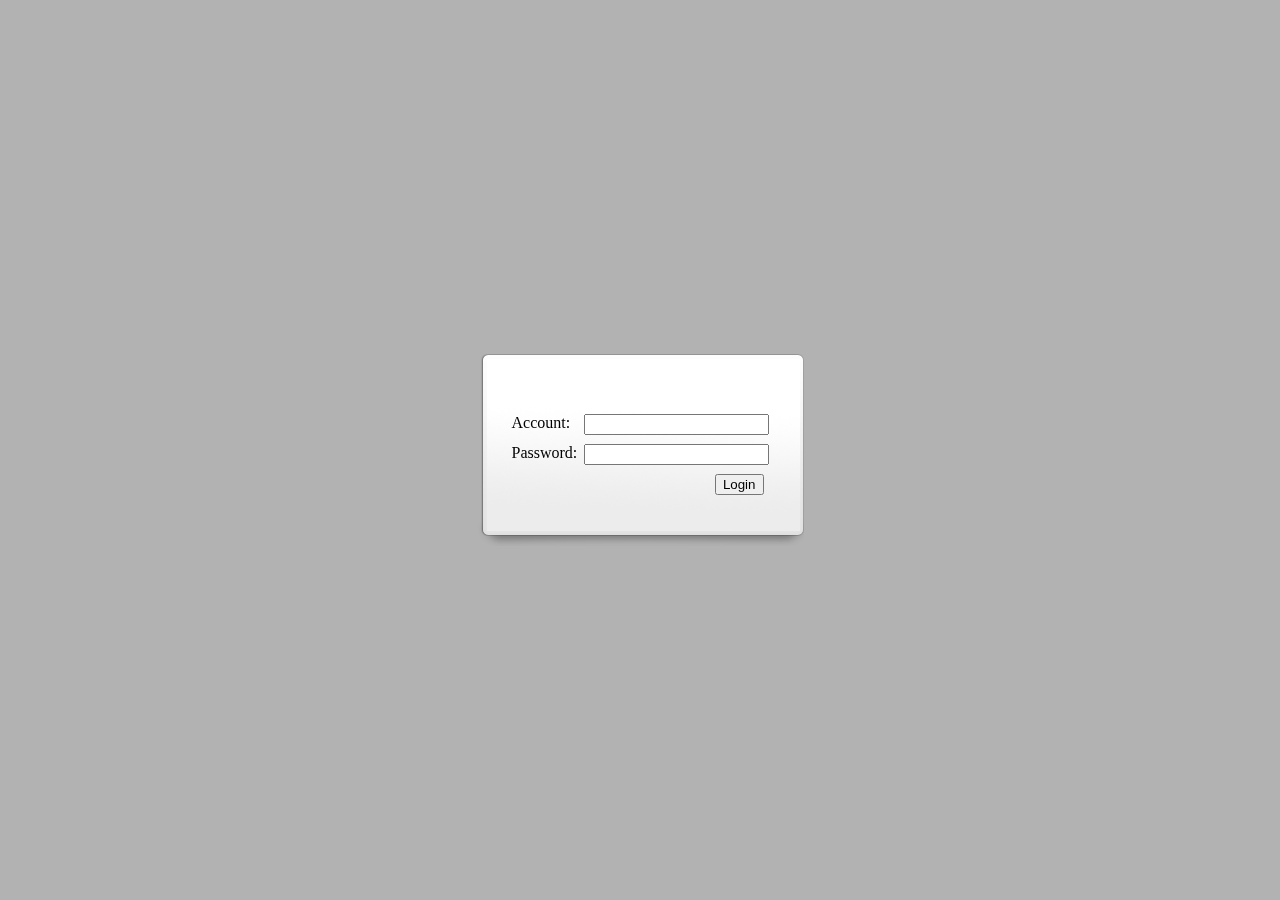
<file: valspar/admin.html>
<!DOCTYPE html PUBLIC "-//W3C//DTD XHTML 1.0 Transitional//EN" "http://www.w3.org/TR/xhtml1/DTD/xhtml1-transitional.dtd">
<html xmlns="http://www.w3.org/1999/xhtml">
<head>
<meta http-equiv="Content-Type" content="text/html; charset=UTF-8" />
	<link rel="stylesheet" type="text/css" href="CSS/admin.css" />
        <script src="js/jquery-latest.js"></script>
        <script src="js/jquery.lightbox_me.js"></script>
        <script type="text/javascript">
	
			$(document).ready(function(e)
			{	
				$('#LoginCanvas').lightbox_me({centered: true, closeClick: false});	
				$("#BtLogin").click(function(e)
				{
					if( $("#User").val() == "valspar" && $("#Pass").val() == "govalspar"  )
					{
						$('#LoginCanvas').trigger('close');
						
						$.post( 'http://valspar.thetigerparty.com/Valspar/Report.php',
						function(data)
						{
							xmlDoc = $.parseXML( data );
							$xml = $( xmlDoc );
						});
					}
					else 
					{
						alert( "The account or password you entered is incorrect." );
					}
				});
			});
			
			
        </script>
<title>Valspar</title>
</head>

<body>

<div>
<div id="Reportanvas">
<table><tr><td></td></tr></table>
</div>
<div class="objinside" id="LoginCanvas">
<form id="LoginForm">
<div id="LbUser">Account:</div><div id="InUser"><input type="text" name="user" id="User"/></div>
<div id="LbPass">Password:</div><div id="InPass"><input type="password" name="password" id="Pass"/></div>
<input type="button" value="Login" id="BtLogin"/>
</form>
</div>
</div>
</div>

</body>
</html>
</file>
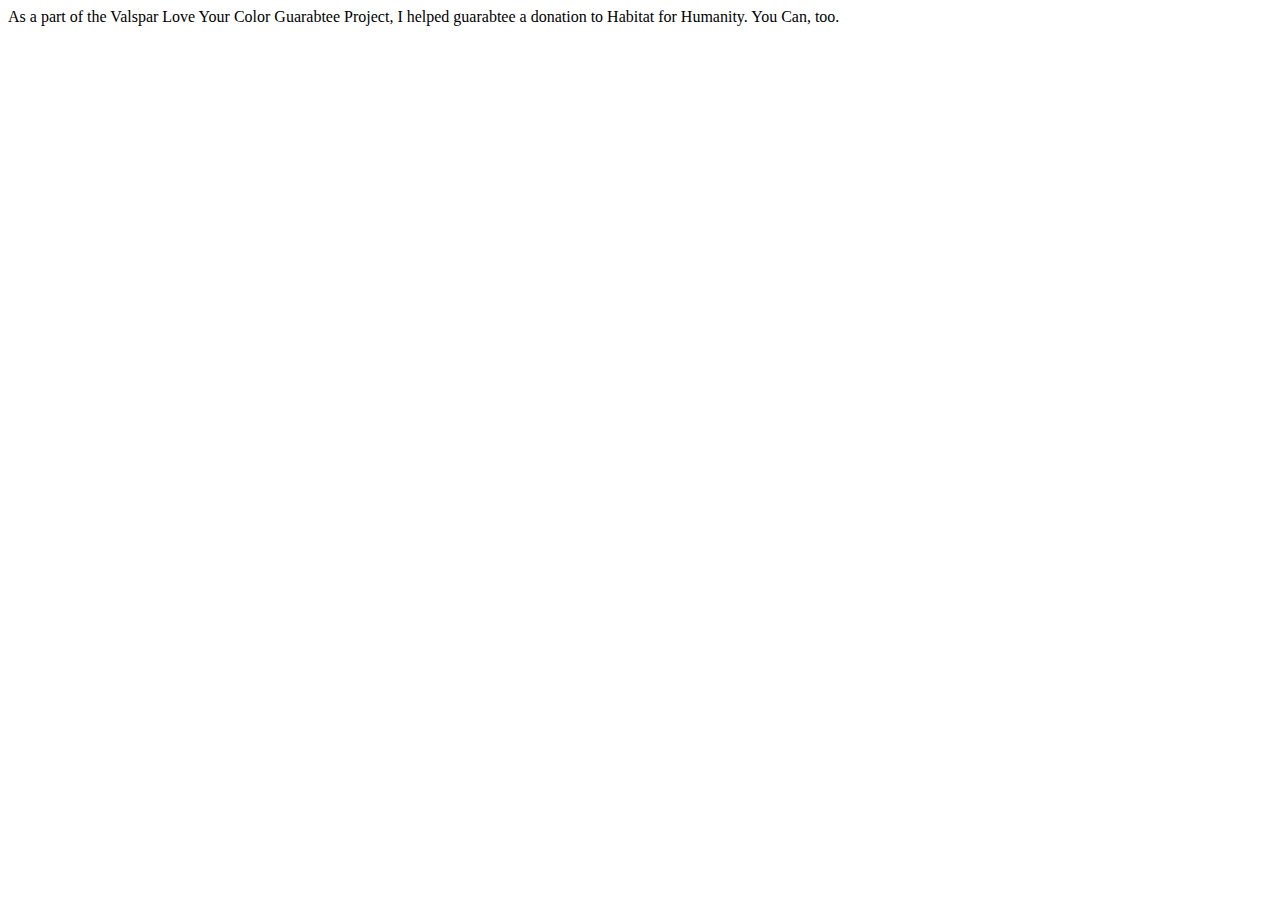
<file: valspar/MailerContent.html>
<!DOCTYPE HTML PUBLIC "-//W3C//DTD HTML 4.01 Transitional//EN">
<html>
  <head>
    <title>Email test</title>
    <meta http-equiv="Content-Type" content="text/html; charset=UTF-8">
  </head>
  <body>
	<p>As a part of the Valspar Love Your Color Guarabtee Project, I helped guarabtee a donation to Habitat for Humanity. You Can, too.</p>
  </body>
</html>
</file>
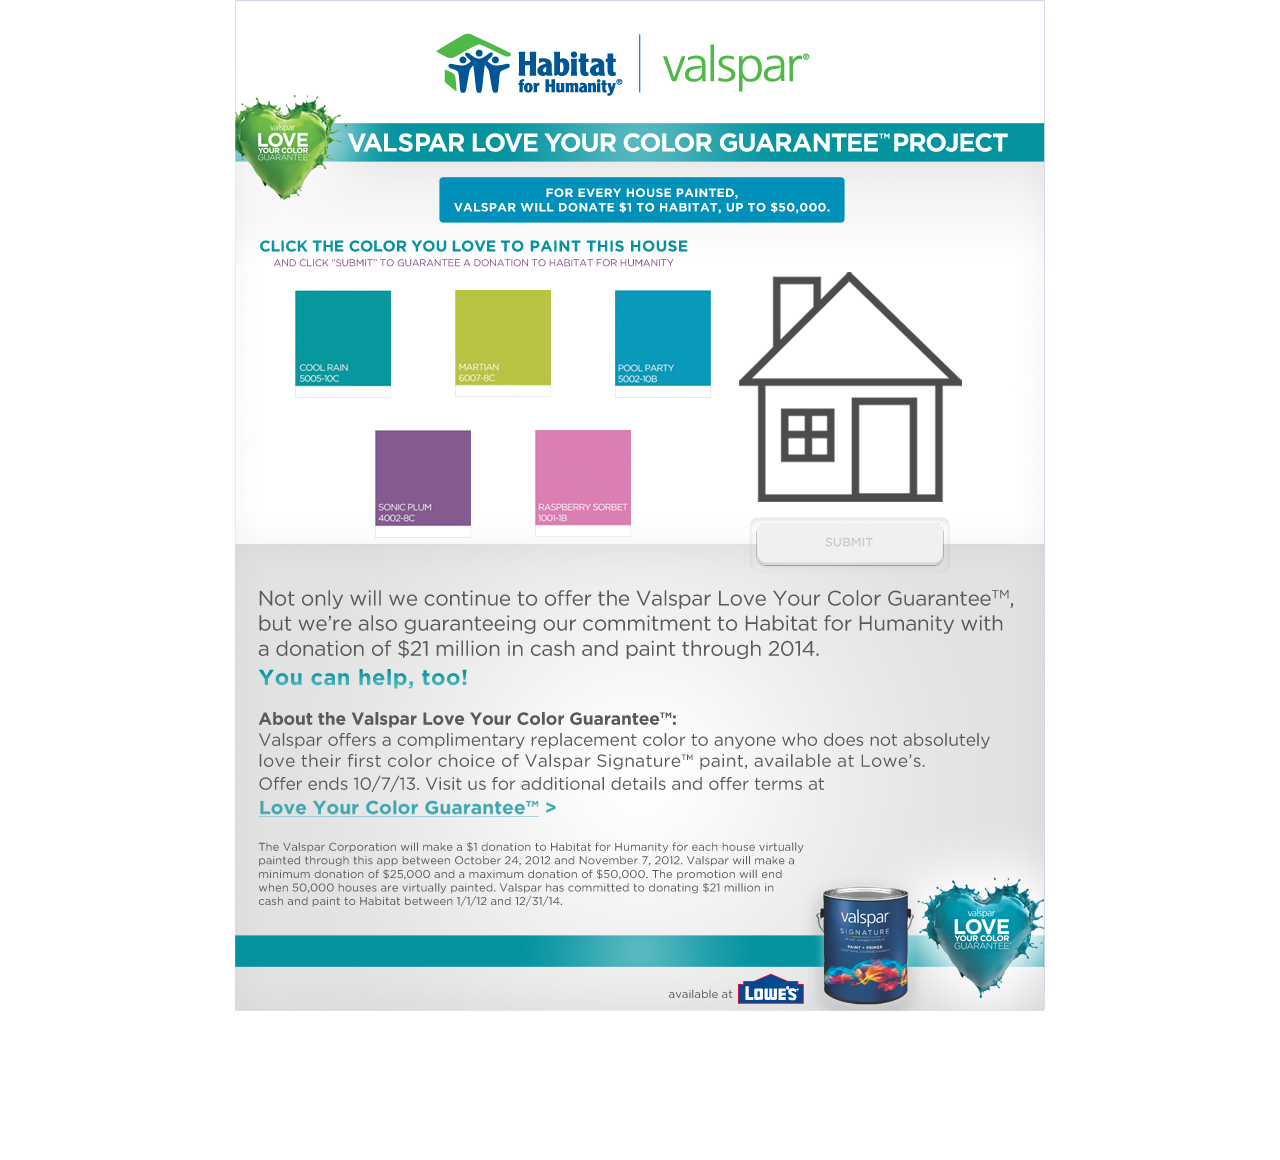
<file: valspar/submit.html>
<!DOCTYPE html PUBLIC "-//W3C//DTD XHTML 1.0 Transitional//EN" "http://www.w3.org/TR/xhtml1/DTD/xhtml1-transitional.dtd">
<html xmlns="http://www.w3.org/1999/xhtml">
<head>
<meta http-equiv="Content-Type" content="text/html; charset=UTF-8" />
	<link rel="stylesheet" type="text/css" href="CSS/index.css" />
        <script src="js/jquery-latest.js"></script>
        <script src="js/jquery.lightbox_me.js"></script>
        <script type="text/javascript">
	
			// Load the SDK Asynchronously
			(function(d)
			{
				var js, id = 'facebook-jssdk', ref = d.getElementsByTagName('script')[0];
				if (d.getElementById(id)) {return;}
				js = d.createElement('script'); js.id = id; js.async = true;
				js.src = "//connect.facebook.net/en_US/all.js";
				ref.parentNode.insertBefore(js, ref);
			}(document));

			window.fbAsyncInit = function()
			{
				FB.init(
				{
					appId      : '492668300762232', // App ID
					//channelUrl : '//apps.facebook.com/channel.html', // Channel File
					status     : true, // check login status
					cookie     : true, // enable cookies to allow the server to access the session
					xfbml      : true  // parse XFBML
				}); 
			 
			}; 
			
			
			
			var ID = 0;
			var SubmitID = 0; 
			
			$(document).ready(function(e)
			{
				var colorname;

				//grow();
				 
				
				$("#EMShare").click(function(e)
				{
//					var RTFBody = $('.item').attr("src");
//					window.open( "mailto:?subject=AAA&body=BBB&body=<img src=\""+$('.item').attr("src")+"\"/>");
					FB.api('/me', function(response)
					{
						window.open( "ShareByMail.php?ID="+ID+"&Name="+response.name+"&Email="+response.email, 
									"Share Mail",
									'toolbar=0,scrollbars=0,location=0,statusbar=0,menubar=0,resizable=0,width=150,height=150');
					});

				});

				$("#ImgBtFB").click(function(e)
				{
					FB.login(function(response) {
						   if (response.authResponse) {
							   			var result = FB.ui(
										{
											method: 'feed',
											link: 'https://www.facebook.com/ValsparPaint/app_492668300762232',
											picture: 'http://valspar.thetigerparty.com/Valspar/Assets/Facebook_Twitter_Icons/Color_'+ID+'_icon.png',
											name: 'Valspar Love Your Color Guarantee Project',
											caption: ' ',
											description: 'As part of the Valspar Love Your Color Guarantee Project, I helped guarantee a donation to Habitat for Humanity by painting this house Valspar '+ colorname +'. You can help, too!',
											//description: 'You can help, too!'
										},
										function(response)
										{
											if (response && response.post_id)
											{
												$('#PopupCanvas').trigger('close');
												//window.location.href = "thankyou.php";	
												$.post( 'SQL.php',	{"SubmitID": SubmitID}, function(data)
												{
												});
											}
											else
											{
											}
										});		
						   } else {
						     console.log('User cancelled login or did not fully authorize.');
						   }
					}, {scope: 'user_likes,publish_actions'});
					
										

				});
				$("#ImgBtTW").click(function(e)
				{
					window.open( "twitter/index2.php?ID="+ID+"&SubmitID="+SubmitID, "Share_Twitter",'toolbar=0,scrollbars=0,location=0,statusbar=0,menubar=0,resizable=0,width=550,height=300');
					 
					$('#PopupCanvas').trigger('close');	
					//window.location.href = "thankyou.php";	
				});
		
				
				$("img[id^='ImgBt0']").mouseout(function(e)
				{
					$("#"+this.id).attr("src","Assets/01_Tab/Color_"+ this.id.substring(6) +".png");
				});
				$("img[id^='ImgBt0']").mouseover(function(e){
					$("#"+this.id).attr("src","Assets/01_Tab/Color_"+ this.id.substring(6) +"_OnMouseOver.png");
				});
				$("img[id^='ImgBt0']").click(function(e)
				{
					ID = this.id.substring(6);
					$("#ImgHouse").attr("src","Assets/01_Tab/House_"+ID+".png");
					$("#ImgBtSu").attr("src","Assets/01_Tab/Submit_Btn.png");
					$("#ImgBtSu").css("cursor","pointer");
					colorname = $(this).attr("data");
				});

				//$("#FBLike").mouseout(function(e){ $("#FBLike").attr("src","Assets/00_Fangate/LikeBtn.png"); });
				$("#loveyourcolor").mouseout(function(e){ $("#loveyourcolor").attr("src","Assets/00_Fangate/loveyourcolor_link.png"); });
				$("#ImgBtTx").mouseout(function(e){ $("#ImgBtTx").attr("src","Assets/01_Tab/LoveYourColor.png"); });
				$("#ImgBtFB").mouseout(function(e){ $("#ImgBtFB").attr("src","Assets/03_Post_Donate/Facebook_Share.png"); });
				$("#ImgBtTW").mouseout(function(e){ $("#ImgBtTW").attr("src","Assets/03_Post_Donate/Tweet.png"); });
				
				$("#FBLike").mouseover(function(e){ $("#FBLike").attr("src","Assets/00_Fangate/LikeBtn_OnMouseOver.png"); });
				$("#loveyourcolor").mouseover(function(e){ $("#loveyourcolor").attr("src","Assets/00_Fangate/loveyourcolor_link_OnMouseOver.png"); });
				$("#ImgBtTx").mouseover(function(e){ $("#ImgBtTx").attr("src","Assets/01_Tab/LoveYourColor_OnMouseOver.png"); });
				$("#ImgBtFB").mouseover(function(e){ $("#ImgBtFB").attr("src","Assets/03_Post_Donate/Facebook_Share_OnMouseOver.png"); });
				$("#ImgBtTW").mouseover(function(e){ $("#ImgBtTW").attr("src","Assets/03_Post_Donate/Tweet_OnMouseOver.png"); });

				$("#ImgBtSu").mouseup(function(e)
				{
					if(ID > 0)
						$("#ImgBtSu").attr("src","Assets/01_Tab/Submit_Btn.png");
				});
				$("#ImgBtSu").mousedown(function(e)
				{
					if(ID > 0)
						$("#ImgBtSu").attr("src","Assets/01_Tab/Submit_Btn_OnClick.png");
				});
				$("#ImgBtSu").click(function(e)
				{ 
					if(ID > 0)
					{
								FB.api('/me', function(response)
								{
									//$.post( 'https://valspar.thetigerparty.com/Valspar/SQLSubmit.php',	{"Name": response.name, "Email": response.email, "PictureSelect": ID}, function(data)
									//{
									//	SubmitID = data.split("\n")[2];
										 
									//	$('#PopupCanvas').lightbox_me({
									//		centered: true,
									//		onClose: function(){
									//			//window.location.href = "thankyou.php";
									//		}
									//	}); 
									//});
								 
									$.post( 'SQLSubmit.php',	{"PictureSelect": ID}, function(data)
									{
										SubmitID = data.split("\n")[2];
										 
										$('#PopupCanvas').lightbox_me({
											centered: true,
											onClose: function(){
												//window.location.href = "thankyou.php";
											}
										}); 
									});
								});
						
						
					}
				});
				
				$("#ImgBtClose").mouseup(function(e){ $("#ImgBtClose").attr("src","Assets/03_Post_Donate/Close.png"); });
				$("#ImgBtClose").mousedown(function(e){ $("#ImgBtClose").attr("src","Assets/03_Post_Donate/Close_OnClick.png"); });
				$("#ImgBtClose").click(function(e){ 
					$('#PopupCanvas').trigger('close'); 
					
				});
				
				 
			});
			 
//			function grow()
//			{
//			    FB.Canvas.setAutoGrow(); 
			     
//			}onLoad="grow();">
			
//			var iframe = $('.fb-like')[0].childNodes[0].childNodes[0];
//			alert( "Frame title: " + iframe.contentWindow.title );
  
        </script>
<title>Valspar</title>
</head>

<body style="width:100%;height:1160px;overflow:hidden;margin:0; padding:0; border:0;" >
 
<div id="SubmitPage">
	<div id="MainCanvas">
		<div class="objinside" id="DivImgHouse"><img src="Assets/white.png" id="ImgHouse" /></div>

		<div class="objinside" id="DivImgColor1"><img src="Assets/01_Tab/Color_1.png" id="ImgBt01" data="COOL RAIN"/></div>
		<div class="objinside" id="DivImgColor2"><img src="Assets/01_Tab/Color_2.png" id="ImgBt02" data="MARTIAN"/></div>
		<div class="objinside" id="DivImgColor3"><img src="Assets/01_Tab/Color_3.png" id="ImgBt03" data="POOL PARTY"/></div>
		<div class="objinside" id="DivImgColor4"><img src="Assets/01_Tab/Color_4.png" id="ImgBt04" data="SONIC PLUM"/></div>
		<div class="objinside" id="DivImgColor5"><img src="Assets/01_Tab/Color_5.png" id="ImgBt05" data="RASPBERRY SORBET"/></div>
        
		<div class="objinside" id="DivImgBtSubmit"><img src="Assets/01_Tab/Submit_Btn_Disabled.png" id="ImgBtSu" /></div>
		<div class="objinside" id="DivImgBtText">
			<a target="_blank" href="http://www.loveyourcolor.com/">
				<img src="Assets/01_Tab/LoveYourColor.png" id="ImgBtTx" style="border:0 none;" />
			</a>
		</div>
	</div>
    <div class="objinside" id="PopupCanvas">
		<!--div style="position:absolute; left:64px; top:472px"><img src="Assets/03_Post_Donate/Post_Donate_BG.png" id="FBLike" /></div-->
		<div class="objinside" id="DivImgBtFB"><img src="Assets/03_Post_Donate/Facebook_Share.png" id="ImgBtFB" /></div>
		<div class="objinside" id="DivImgBtTW"><img src="Assets/03_Post_Donate/Tweet.png" id="ImgBtTW" /></div>
		<div class="objinside" id="DivImgBtClose"><img src="Assets/03_Post_Donate/Close.png" id="ImgBtClose" /></div>
    </div>
</div>

</body>
</html>
</file>
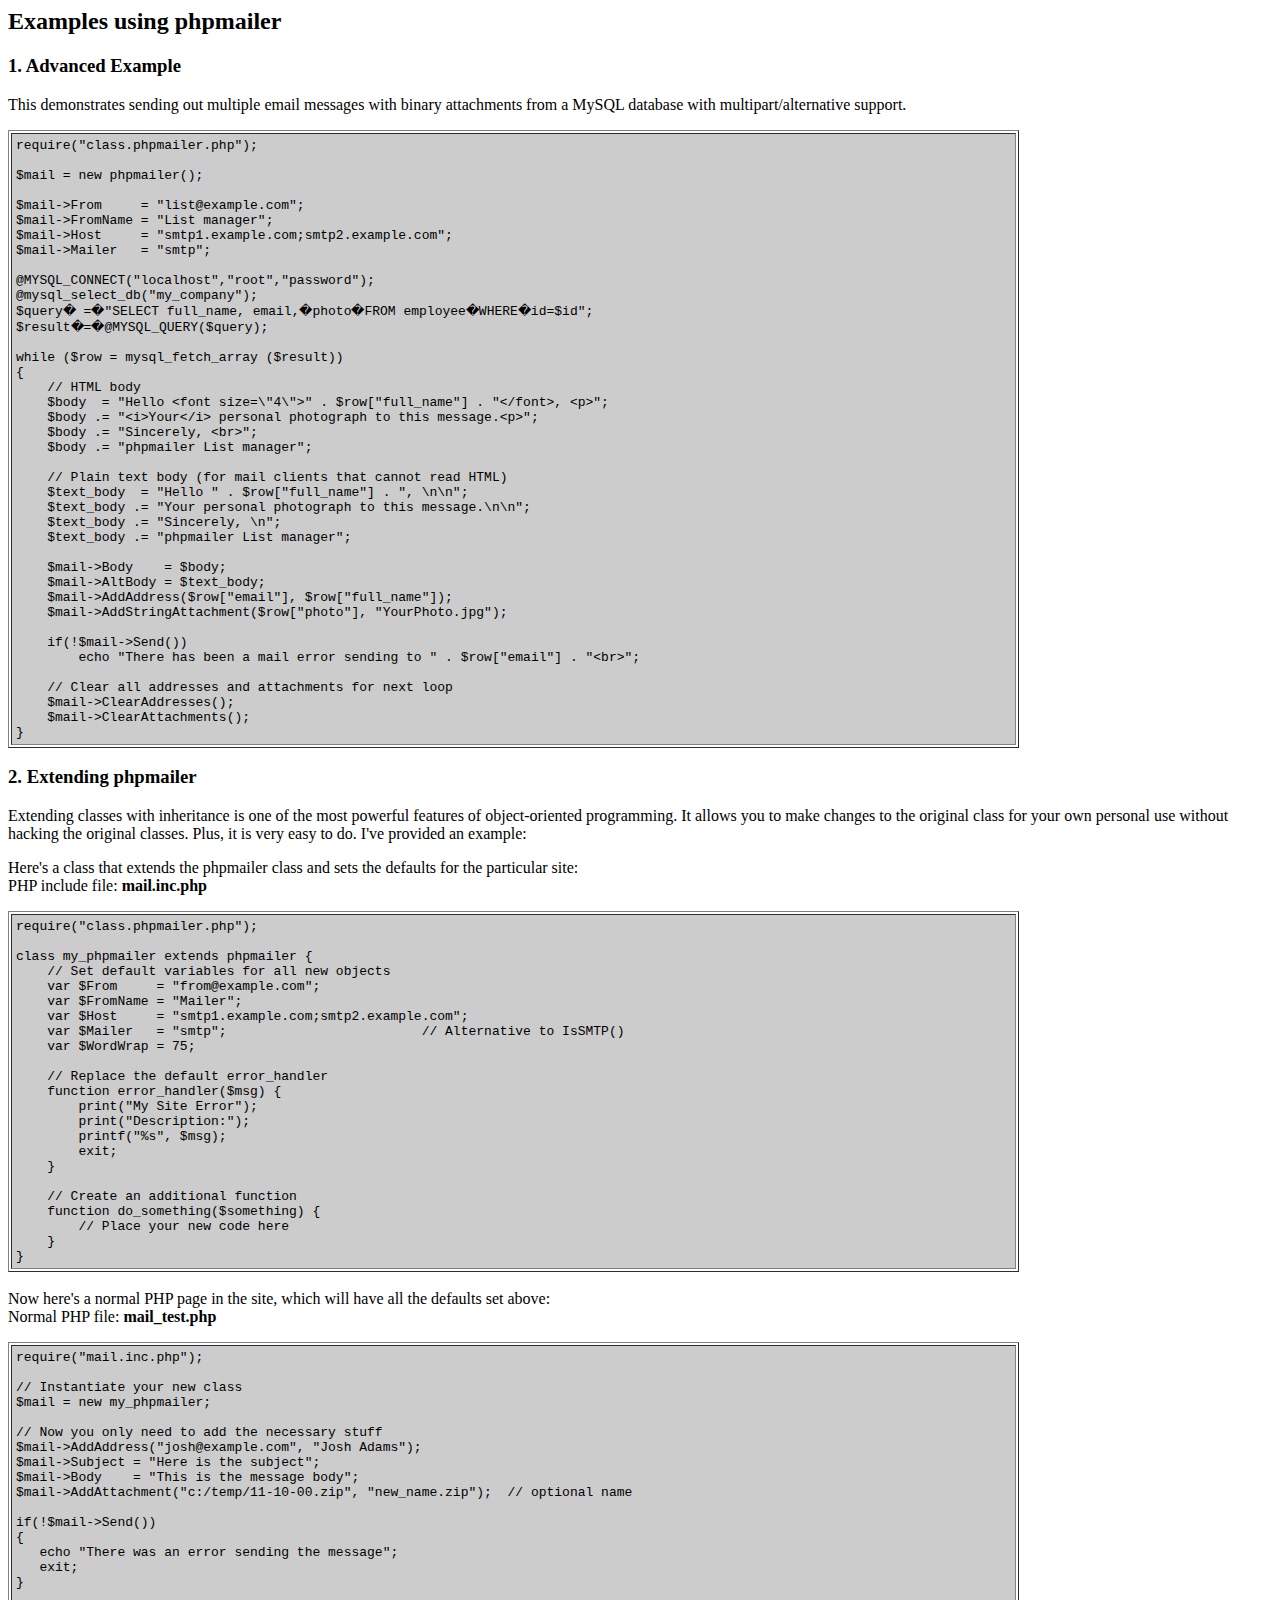
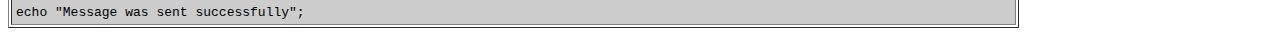
<file: valspar/PHPMailer/docs/extending.html>
<html>
<head>
<title>Examples using phpmailer</title>
</head>

<body bgcolor="#FFFFFF">

<h2>Examples using phpmailer</h2>

<h3>1. Advanced Example</h3>
<p>

This demonstrates sending out multiple email messages with binary attachments
from a MySQL database with multipart/alternative support.<p>
<table cellpadding="4" border="1" width="80%">
<tr>
<td bgcolor="#CCCCCC">
<pre>
require("class.phpmailer.php");

$mail = new phpmailer();

$mail->From     = "list@example.com";
$mail->FromName = "List manager";
$mail->Host     = "smtp1.example.com;smtp2.example.com";
$mail->Mailer   = "smtp";

@MYSQL_CONNECT("localhost","root","password");
@mysql_select_db("my_company");
$query� =�"SELECT full_name, email,�photo�FROM employee�WHERE�id=$id";
$result�=�@MYSQL_QUERY($query);

while ($row = mysql_fetch_array ($result))
{
    // HTML body
    $body  = "Hello &lt;font size=\"4\"&gt;" . $row["full_name"] . "&lt;/font&gt;, &lt;p&gt;";
    $body .= "&lt;i&gt;Your&lt;/i&gt; personal photograph to this message.&lt;p&gt;";
    $body .= "Sincerely, &lt;br&gt;";
    $body .= "phpmailer List manager";

    // Plain text body (for mail clients that cannot read HTML)
    $text_body  = "Hello " . $row["full_name"] . ", \n\n";
    $text_body .= "Your personal photograph to this message.\n\n";
    $text_body .= "Sincerely, \n";
    $text_body .= "phpmailer List manager";

    $mail->Body    = $body;
    $mail->AltBody = $text_body;
    $mail->AddAddress($row["email"], $row["full_name"]);
    $mail->AddStringAttachment($row["photo"], "YourPhoto.jpg");

    if(!$mail->Send())
        echo "There has been a mail error sending to " . $row["email"] . "&lt;br&gt;";

    // Clear all addresses and attachments for next loop
    $mail->ClearAddresses();
    $mail->ClearAttachments();
}
</pre>
</td>
</tr>
</table>
<p>

<h3>2. Extending phpmailer</h3>
<p>

Extending classes with inheritance is one of the most
powerful features of object-oriented
programming.  It allows you to make changes to the
original class for your
own personal use without hacking the original
classes.  Plus, it is very
easy to do. I've provided an example:

<p>
Here's a class that extends the phpmailer class and sets the defaults
for the particular site:<br>
PHP include file: <b>mail.inc.php</b>
<p>

<table cellpadding="4" border="1" width="80%">
<tr>
<td bgcolor="#CCCCCC">
<pre>
require("class.phpmailer.php");

class my_phpmailer extends phpmailer {
    // Set default variables for all new objects
    var $From     = "from@example.com";
    var $FromName = "Mailer";
    var $Host     = "smtp1.example.com;smtp2.example.com";
    var $Mailer   = "smtp";                         // Alternative to IsSMTP()
    var $WordWrap = 75;

    // Replace the default error_handler
    function error_handler($msg) {
        print("My Site Error");
        print("Description:");
        printf("%s", $msg);
        exit;
    }

    // Create an additional function
    function do_something($something) {
        // Place your new code here
    }
}
</td>
</tr>
</table>
<br>

Now here's a normal PHP page in the site, which will have all the defaults set
above:<br>
Normal PHP file: <b>mail_test.php</b>
<p>

<table cellpadding="4" border="1" width="80%">
<tr>
<td bgcolor="#CCCCCC">
<pre>
require("mail.inc.php");

// Instantiate your new class
$mail = new my_phpmailer;

// Now you only need to add the necessary stuff
$mail->AddAddress("josh@example.com", "Josh Adams");
$mail->Subject = "Here is the subject";
$mail->Body    = "This is the message body";
$mail->AddAttachment("c:/temp/11-10-00.zip", "new_name.zip");  // optional name

if(!$mail->Send())
{
   echo "There was an error sending the message";
   exit;
}

echo "Message was sent successfully";
</pre>
</td>
</tr>
</table>
</p>

</body>
</html>
</file>
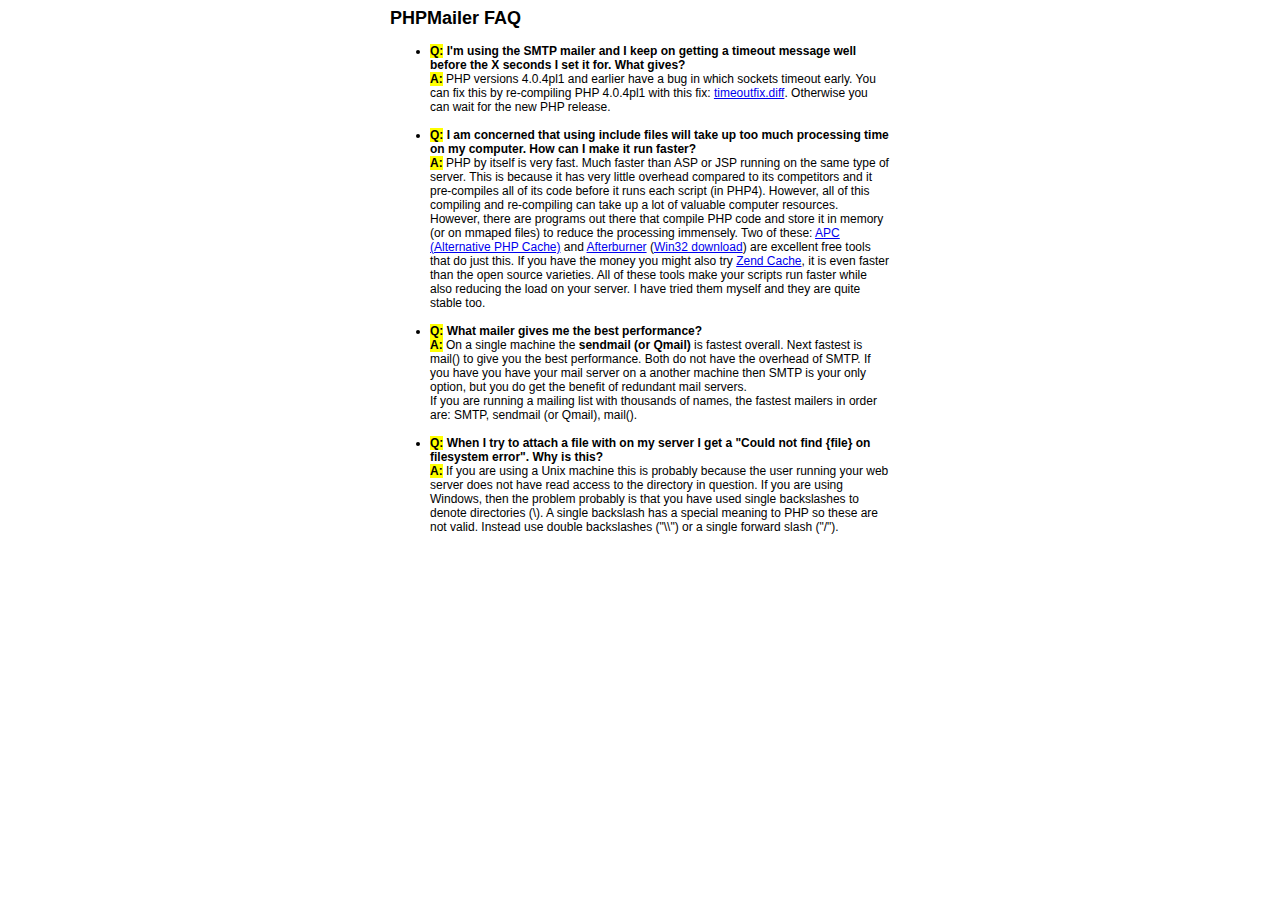
<file: valspar/PHPMailer/docs/faq.html>
﻿<html>
<head>
<title>PHPMailer FAQ</title>
<style>
body, p {
  font-family: Arial, Helvetica, sans-serif;
  font-size: 12px;
}
div.width {
  width: 500px;
  text-align: left;
}
</style>
</head>
<body bgcolor="#FFFFFF">
<center>
<div class="width">
<h2>PHPMailer FAQ</h2>
<ul>

  <li><b style="background-color: #FFFF00">Q:</b> <b>I&#039;m using the SMTP mailer and I keep on getting a timeout message
  well before the X seconds I set it for.  What gives?</b><br />
  <b style="background-color: #FFFF00">A:</b> PHP versions 4.0.4pl1 and earlier have a bug in which sockets timeout
  early.  You can fix this by re-compiling PHP 4.0.4pl1 with this fix:
  <a href="timeoutfix.diff">timeoutfix.diff</a>. Otherwise you can wait for the new PHP release.<br /><br /></li>

  <li><b style="background-color: #FFFF00">Q:</b> <b>I am concerned that using include files will take up too much
  processing time on my computer.  How can I make it run faster?</b><br />
  <b style="background-color: #FFFF00">A:</b>  PHP by itself is very fast.  Much faster than ASP or JSP running on
  the same type of server.  This is because it has very little overhead compared
  to its competitors and it pre-compiles all of
  its code before it runs each script (in PHP4).  However, all of
  this compiling and re-compiling can take up a lot of valuable
  computer resources.  However, there are programs out there that compile
  PHP code and store it in memory (or on mmaped files) to reduce the
  processing immensely.  Two of these: <a href="http://apc.communityconnect.com">APC
  (Alternative PHP Cache)</a> and <a href="http://bwcache.bware.it/index.htm">Afterburner</a>
  (<a href="http://www.mm4.de/php4win/mod_php4_win32/">Win32 download</a>)
  are excellent free tools that do just this.  If you have the money
  you might also try <a href="http://www.zend.com">Zend Cache</a>, it is
  even faster than the open source varieties.  All of these tools make your
  scripts run faster while also reducing the load on your server. I have tried
  them myself and they are quite stable too.<br /><br /></li>

  <li><b style="background-color: #FFFF00">Q:</b> <b>What mailer gives me the best performance?</b><br />
  <b style="background-color: #FFFF00">A:</b> On a single machine the <b>sendmail (or Qmail)</b> is fastest overall.
  Next fastest is mail() to give you the best performance. Both do not have the overhead of SMTP.
  If you have you have your mail server on a another machine then
  SMTP is your only option, but you do get the benefit of redundant mail servers.<br />
  If you are running a mailing list with thousands of names, the fastest mailers in order are: SMTP, sendmail (or Qmail), mail().<br /><br /></li>

  <li><b style="background-color: #FFFF00">Q:</b> <b>When I try to attach a file with on my server I get a
  "Could not find {file} on filesystem error".  Why is this?</b><br />
  <b style="background-color: #FFFF00">A:</b> If you are using a Unix machine this is probably because the user
  running your web server does not have read access to the directory in question.  If you are using Windows,
  then the problem probably is that you have used single backslashes to denote directories (\).
  A single backslash has a special meaning to PHP so these are not
  valid.  Instead use double backslashes ("\\") or a single forward
  slash ("/").<br /><br /></li>

</ul>

</div>
</center>

</body>
</html>
</file>
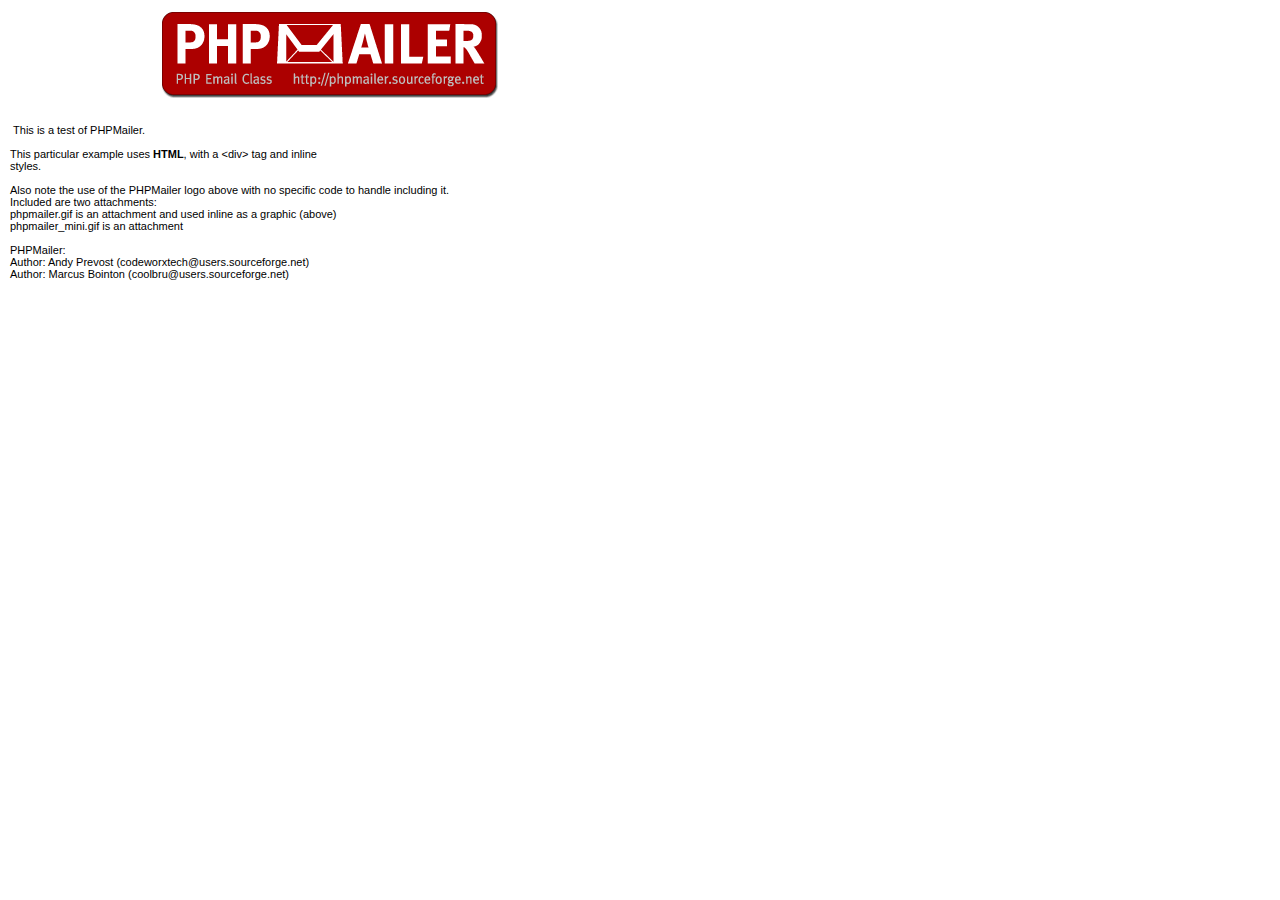
<file: valspar/PHPMailer/examples/contents.html>
<body style="margin: 10px;">
<div style="width: 640px; font-family: Arial, Helvetica, sans-serif; font-size: 11px;">
<div align="center"><img src="images/phpmailer.gif" style="height: 90px; width: 340px"></div><br>
<br>
&nbsp;This is a test of PHPMailer.<br>
<br>
This particular example uses <strong>HTML</strong>, with a &lt;div&gt; tag and inline<br>
styles.<br>
<br>
Also note the use of the PHPMailer logo above with no specific code to handle
including it.<br />
Included are two attachments:<br />
phpmailer.gif is an attachment and used inline as a graphic (above)<br />
phpmailer_mini.gif is an attachment<br />
<br />
PHPMailer:<br />
Author: Andy Prevost (codeworxtech@users.sourceforge.net)<br />
Author: Marcus Bointon (coolbru@users.sourceforge.net)<br />
</div>
</body>
</file>
<file: valspar/CSS/admin.css>
@charset "UTF-8";
/* CSS Document */

.objinside
{
	position:absolute;
}

#LoginCanvas
{
	background-image:url(../Assets/Null_BG.png);
	position:relative;
	width:327px;
	height:192px;
	margin-left:auto;
	margin-right:auto;
	display:none;
}

/*
#LoginForm{position:absolute;}
*/
#Session{position:absolute; top:20px; left:35px;}
#LbUser{position:absolute; top:60px; left:35px;}
#InUser{position:absolute; top:60px; right:35px;}
#LbPass{position:absolute; top:90px; left:35px;}
#InPass{position:absolute; top:90px; right:35px;}
#BtLogin{position:absolute; top:120px; right:40px;}

/*Data Canvas*/
#Counter{ position:relative; margin-right: auto; margin-left:auto; width: 400px;}
#SaveToCSV{ position:relative; margin-right: auto; margin-left:auto; left: 15%;}
#table{ position:relative; margin-right: auto; margin-left:auto;}
</file>
<file: valspar/CSS/index.css>
@charset "UTF-8";
/* CSS Document */

#IndexPage
{
	display:block;
}

#SubmitPage
{
	 
}

.objinside
{
	position: absolute;
}

/* Page Background */
#FongateCanvas
{
	width:810px;
	position:relative;
	margin-left:auto;
	margin-right:auto;
}
#MainCanvas
{
	background-image:url(../Assets/01_Tab/Tab_BG.png);
	background-repeat:no-repeat;
	
	width:810px; 
	height:1160px;



	position:relative;
	margin-left:auto;
	margin-right:auto;
}
#PopupCanvas
{
	background-image:url(../Assets/03_Post_Donate/Post_Donate_BG.png);
	background-repeat:no-repeat;
	width:330px;
	height:190px;
	display:none;
	position:relative;
	margin-left:auto;
	margin-right:auto;
}

/* End of Page Background */

/* Button Position*/
	/* Fangate */
/**/
/*
#ImgLike{left:132px; top:132px;}
/*/
#ImgLike{left:80px; top:100px; }

#ImgLink{left: 143px;top: 512px; }
/*/
#ImgLike{left:146px; top:146px;}
/**/
	/* End of Fangate */

	/* Tab */
#DivImgColor1{left:60px; top:290px; cursor:pointer;}
#DivImgColor2{left:220px; top:290px; cursor:pointer;}
#DivImgColor3{left:380px; top:290px; cursor:pointer;}
#DivImgColor4{left:140px; top:430px; cursor:pointer;}
#DivImgColor5{left:300px; top:430px; cursor:pointer;}

#DivImgHouse{left:486px; top:258px;}

#DivImgBtSubmit{left:520px; top:523px;}
#DivImgBtText{left:23px; top:800px; cursor:pointer;}

	/* End of Tab */
	
	/* Post Donate Screen */
#DivImgBtFB{left:75px; top:132px; cursor:pointer;}
#DivImgBtTW{left:179px; top:132px; cursor:pointer;}
#DivImgBtClose{left:290px; top:12px; cursor:pointer;}
	/* End of Post Donate Screen */
/* End of Button Position*/

@-moz-document url-prefix()
{
	#ImgLink{left: 144px;top: 506px; cursor:pointer;}
}
</file>
